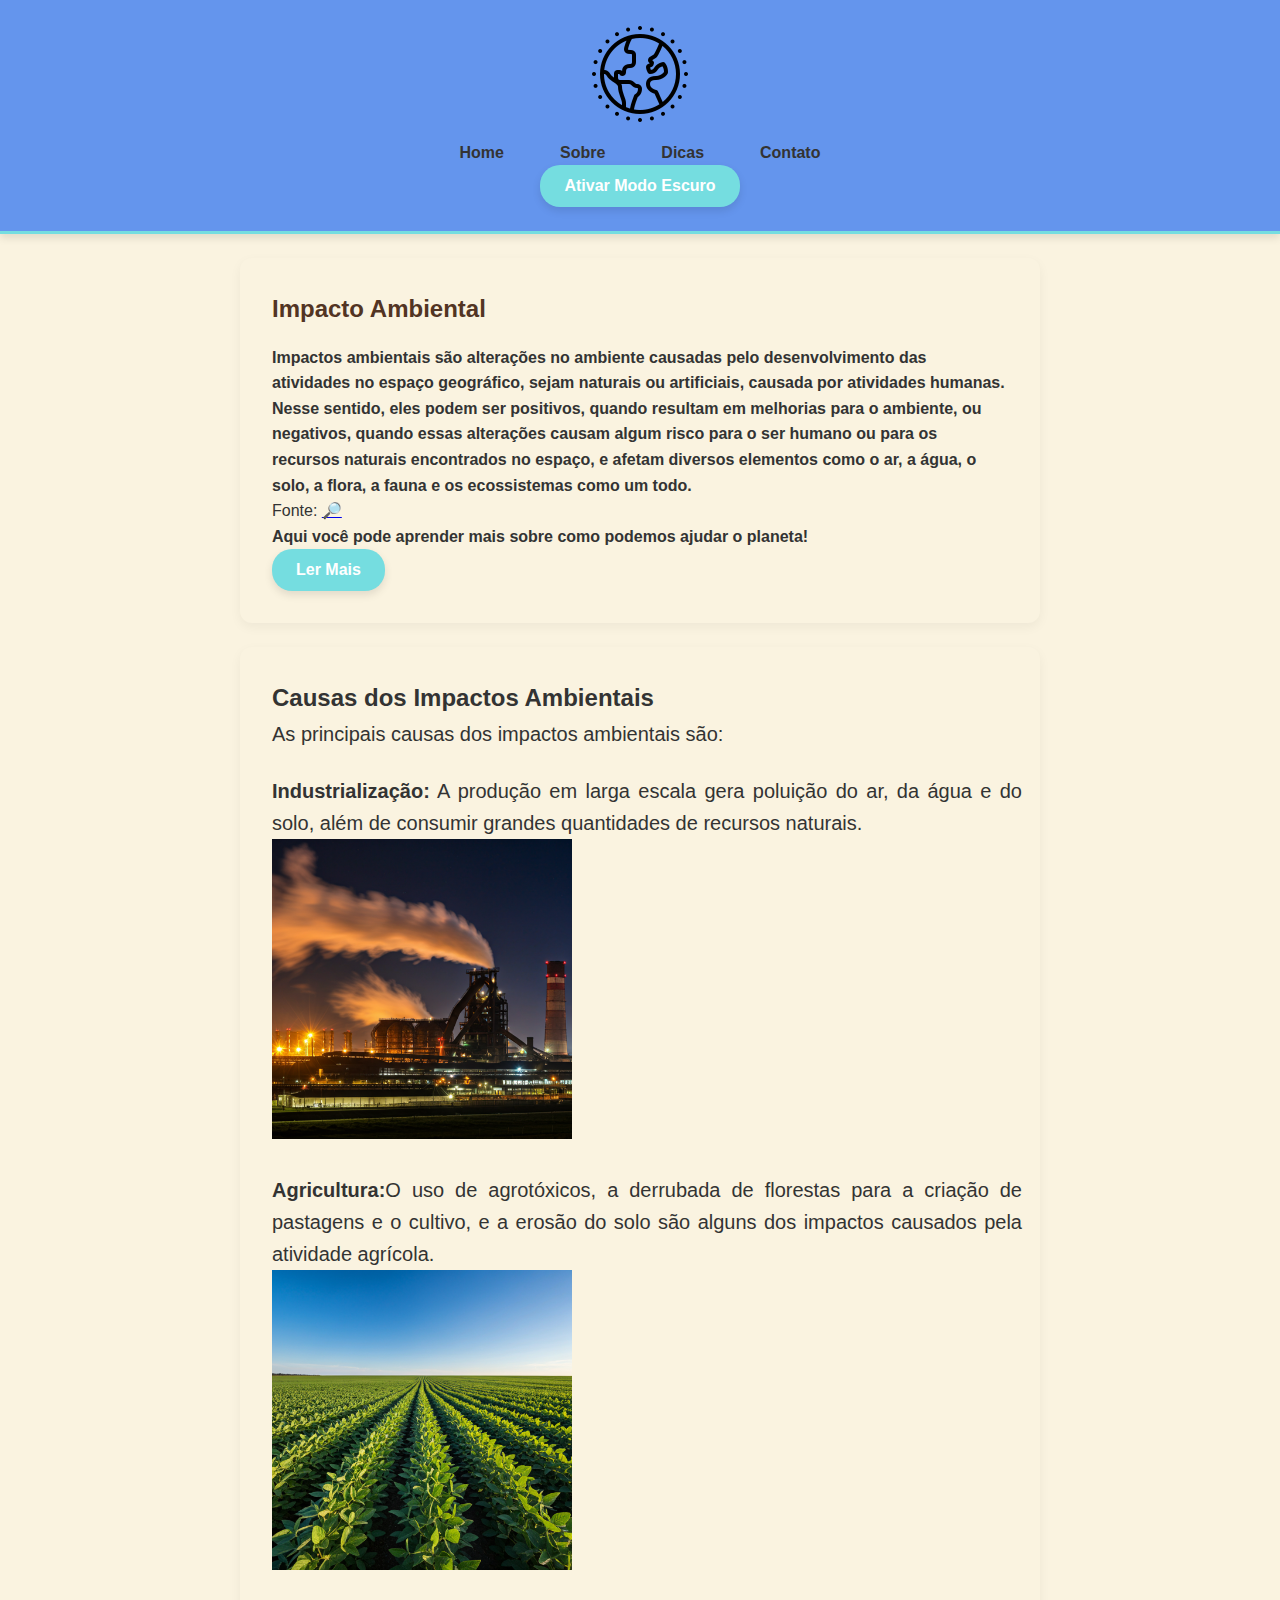
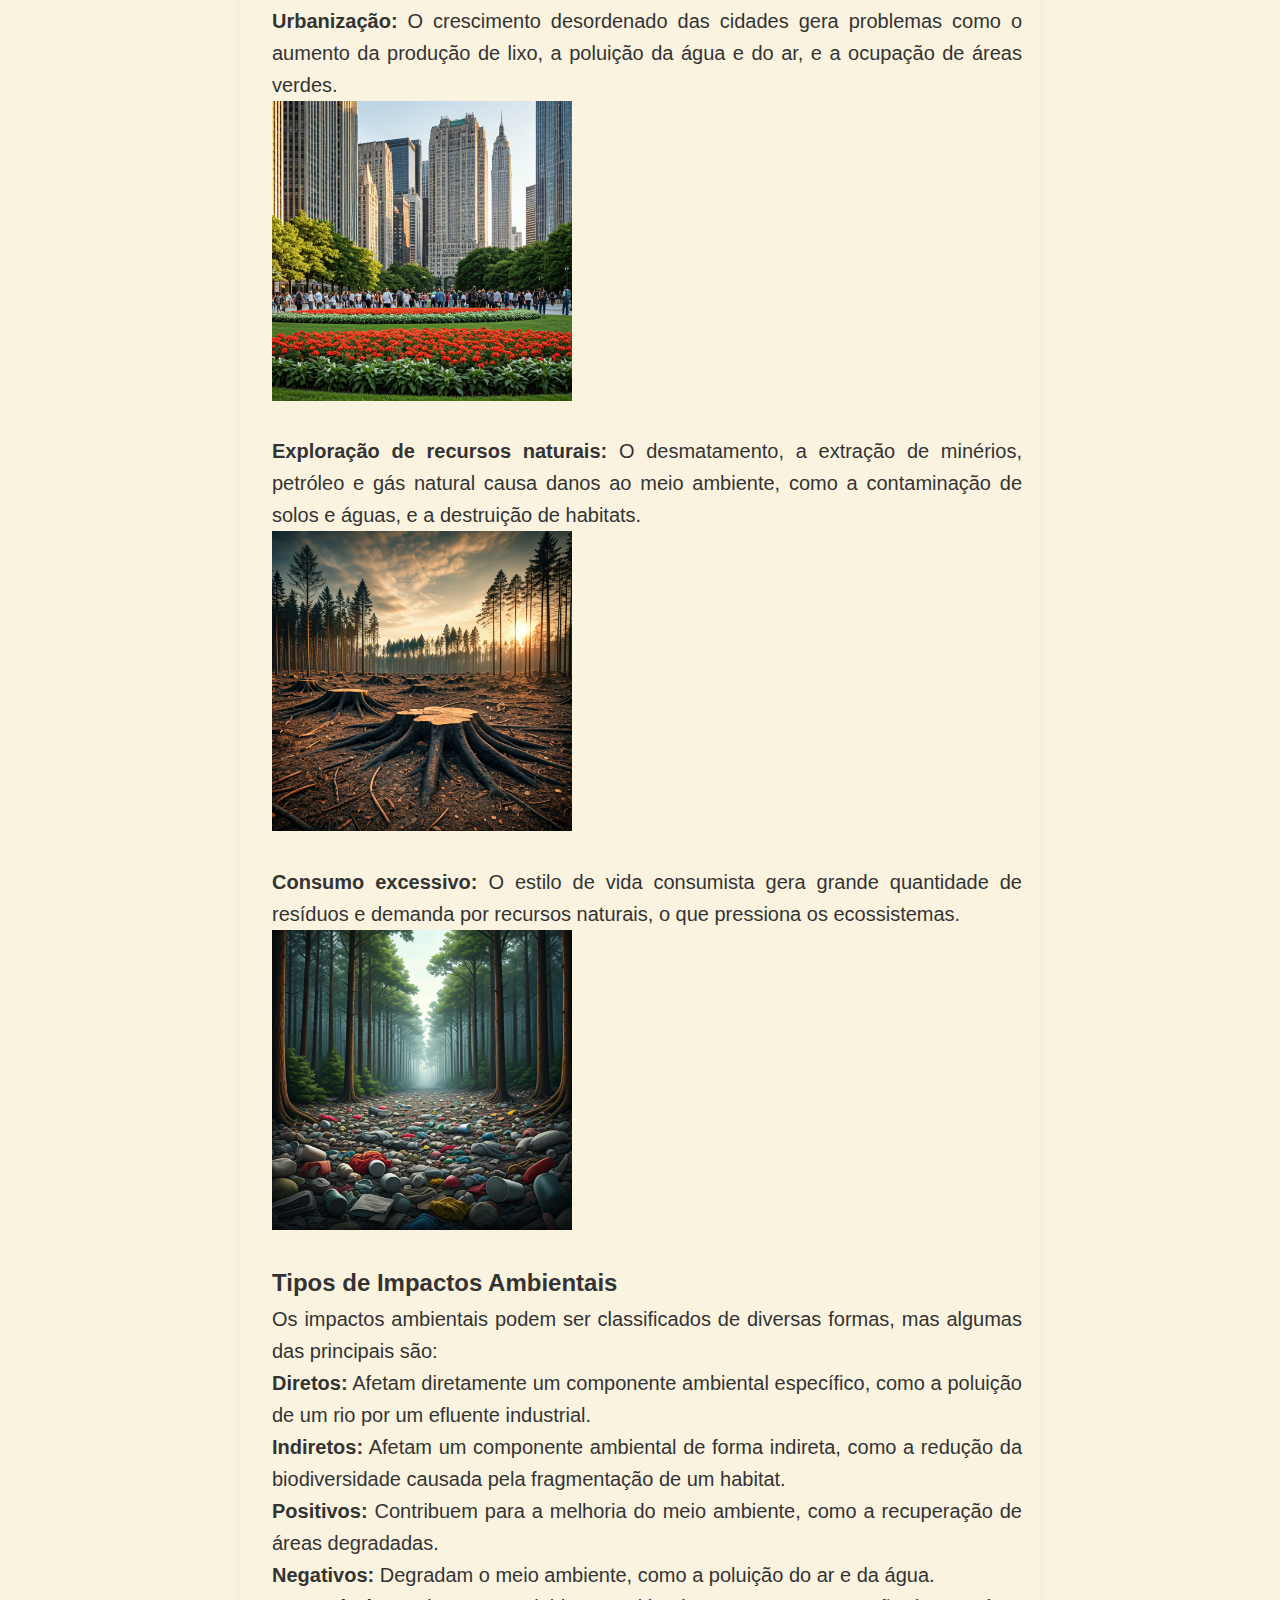
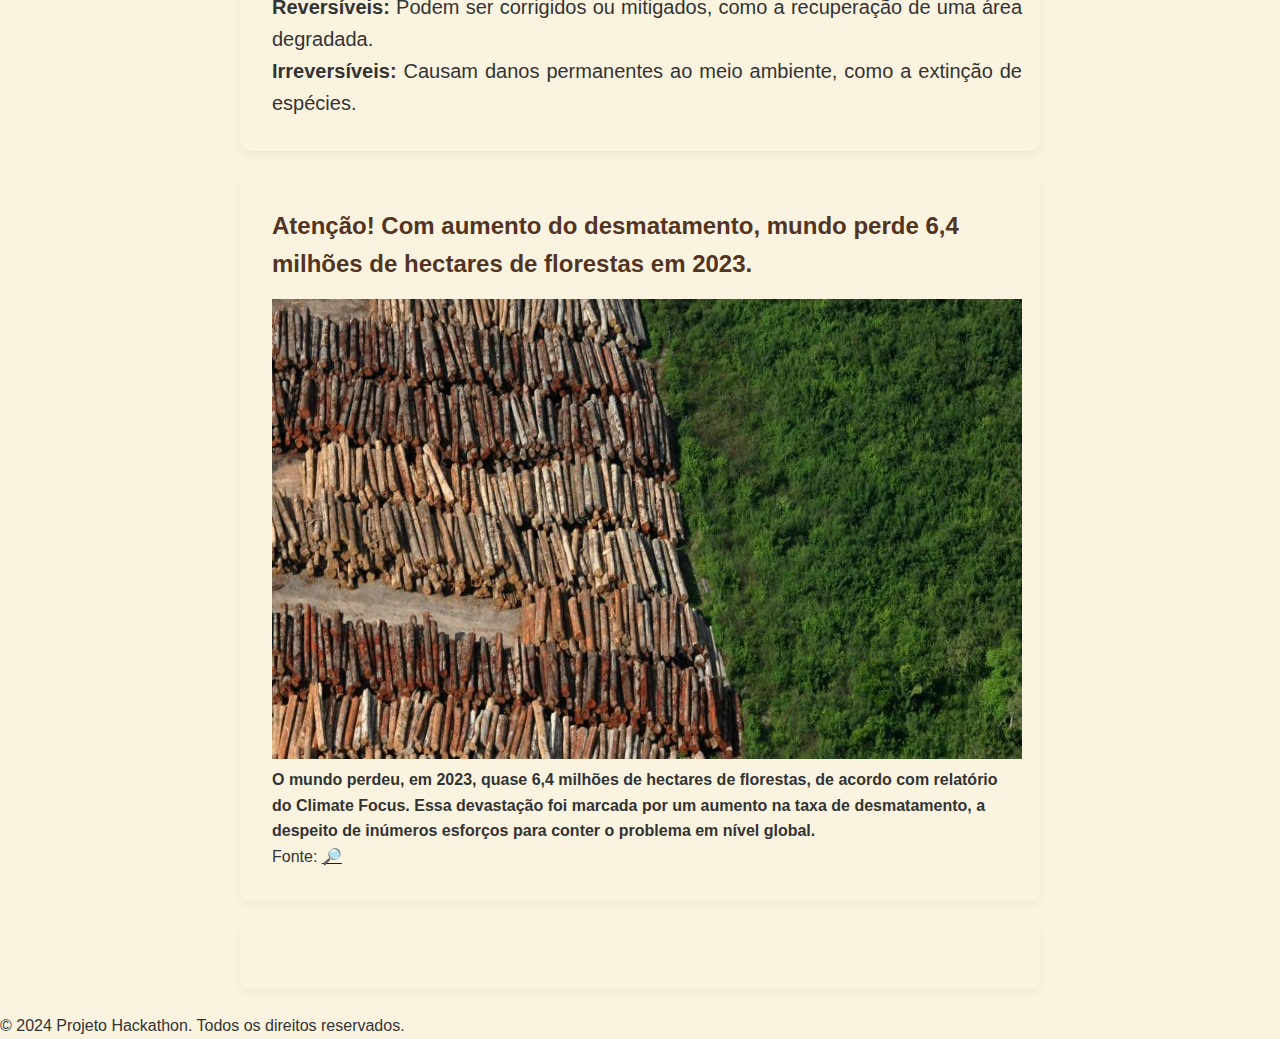
<file: index.html>
<!DOCTYPE html>
<html lang="pt-br">
<head>
    <meta charset="UTF-8">
    <meta name="viewport" content="width=device-width, initial-scale=1.0">
    <title>Projeto Hackathon</title>
    <link rel="stylesheet" href="./css/style.css">
</head>
<body>
    <header>
        <img src="./image/icon earth.png" alt="Ícone da Terra">
        <nav>
            <ul>
                <li><a href="./index.html">Home</a></li>
                <li><a href="./pages/about/about.html">Sobre</a></li>
                <li><a href="./pages/tips/tips.html">Dicas</a></li>
                <li><a href="./pages/contact/contact.html">Contato</a></li>
            </ul>
        </nav>
        <button id="dark-mode-toggle">Ativar Modo Escuro</button>
    </header>

    <main>
        <section aria-labelledby="impacto-ambiental">
            <h1 id="impacto-ambiental">Impacto Ambiental</h1>
            <h4>Impactos ambientais são alterações no ambiente causadas pelo desenvolvimento das atividades no espaço geográfico, sejam naturais ou artificiais, causada por atividades humanas. Nesse sentido, eles podem ser positivos, quando resultam em melhorias para o ambiente, ou negativos, quando essas alterações causam algum risco para o ser humano ou para os recursos naturais encontrados no espaço, e afetam diversos elementos como o ar, a água, o solo, a flora, a fauna e os ecossistemas como um todo.</h4>
            <p>Fonte: <a href="https://brasilescola.uol.com.br/o-que-e/geografia/o-que-e-impacto-ambiental.htm" target="_blank">🔎</a></p>
            <h4>Aqui você pode aprender mais sobre como podemos ajudar o planeta!</h4>
            <button id="learn-more-btn">Ler Mais</button>
        </section>

        <section id="impactoAmbientalCausas">
            <h2>Causas dos Impactos Ambientais</h2>
            <p class="texto">As principais causas dos impactos ambientais são:</p> <br>
            <article>
                <p class="texto">
                    <strong>Industrialização:</strong> A produção em larga escala gera poluição do ar, da água e do solo, além de consumir grandes quantidades de recursos naturais. <br>
                    <img src="image/industrializacao.png" alt="Industrialização" height="300px" width="300px">
                </p><br>

                <p class="texto">
                    <strong>Agricultura:</strong>O uso de agrotóxicos, a derrubada de florestas para a criação de pastagens e o cultivo, e a erosão do solo são alguns dos impactos causados pela atividade agrícola. <br>
                    <img src="image/agricultura.png" alt="agricultura" height="300px" width="300px">
                    
                </p><br>

                <p class="texto">
                    <strong>Urbanização:</strong> O crescimento desordenado das cidades gera problemas como o aumento da produção de lixo, a poluição da água e do ar, e a ocupação de áreas verdes. <br>
                    <img src="image/urbanizacao.png" alt="Urbanização" height="300px" width="300px">
                </p><br>

                <p class="texto">
                    <strong>Exploração de recursos naturais:</strong> O desmatamento, a extração de minérios, petróleo e gás natural causa danos ao meio ambiente, como a contaminação de solos e águas, e a destruição de habitats. <br>
                    <img src="image/desmatamento2.png" alt="Exploração de recursos naturais" height="300px" width="300px">
                </p><br>

                <p class="texto">
                    <strong>Consumo excessivo:</strong> O estilo de vida consumista gera grande quantidade de resíduos e demanda por recursos naturais, o que pressiona os ecossistemas. <br>
                    <img src="image/consumoExcessivo.png" alt="Consumo excessivo" height="300px" width="300px">
                </p>
            </article><br>

            <h2>Tipos de Impactos Ambientais</h2>
            <p class="texto">Os impactos ambientais podem ser classificados de diversas formas, mas algumas das principais são:</p>

            <article>
                <p class="texto">
                    <strong>Diretos:</strong> Afetam diretamente um componente ambiental específico, como a poluição de um rio por um efluente industrial. <br>
                    <strong>Indiretos:</strong> Afetam um componente ambiental de forma indireta, como a redução da biodiversidade causada pela fragmentação de um habitat. <br>
                    <strong>Positivos:</strong> Contribuem para a melhoria do meio ambiente, como a recuperação de áreas degradadas. <br>
                    <strong>Negativos:</strong> Degradam o meio ambiente, como a poluição do ar e da água. <br>
                    <strong>Reversíveis:</strong> Podem ser corrigidos ou mitigados, como a recuperação de uma área degradada. <br>
                    <strong>Irreversíveis:</strong> Causam danos permanentes ao meio ambiente, como a extinção de espécies.
                </p>
            </article>

        </section>

        <section aria-labelledby="desmatamento">
            <h1 id="desmatamento">Atenção! Com aumento do desmatamento, mundo perde 6,4 milhões de hectares de florestas em 2023.</h1>
            <article>
                <img src="./image/desmatamento.jpg" alt="Desmatamento">
                <h4>O mundo perdeu, em 2023, quase 6,4 milhões de hectares de florestas, de acordo com relatório do Climate Focus. Essa devastação foi marcada por um aumento na taxa de desmatamento, a despeito de inúmeros esforços para conter o problema em nível global.</h4>
                <p>Fonte: <a href="https://umsoplaneta.globo.com/indicadores/desmatamento-no-brasil/noticia/2024/10/08/com-aumento-do-desmatamento-mundo-perde-64-milhoes-de-hectares-de-florestas-em-2023.ghtml" target="_blank">🔎</a></p>
            </article>
        </section>

        <section aria-labelledby="noticias">
            <article>
                
            </article>
        </section>

    </main>

    <footer>
        <p>&copy; 2024 Projeto Hackathon. Todos os direitos reservados.</p>
    </footer>

    <script src="./js/script.js"></script>
</body>
</html>
</file>
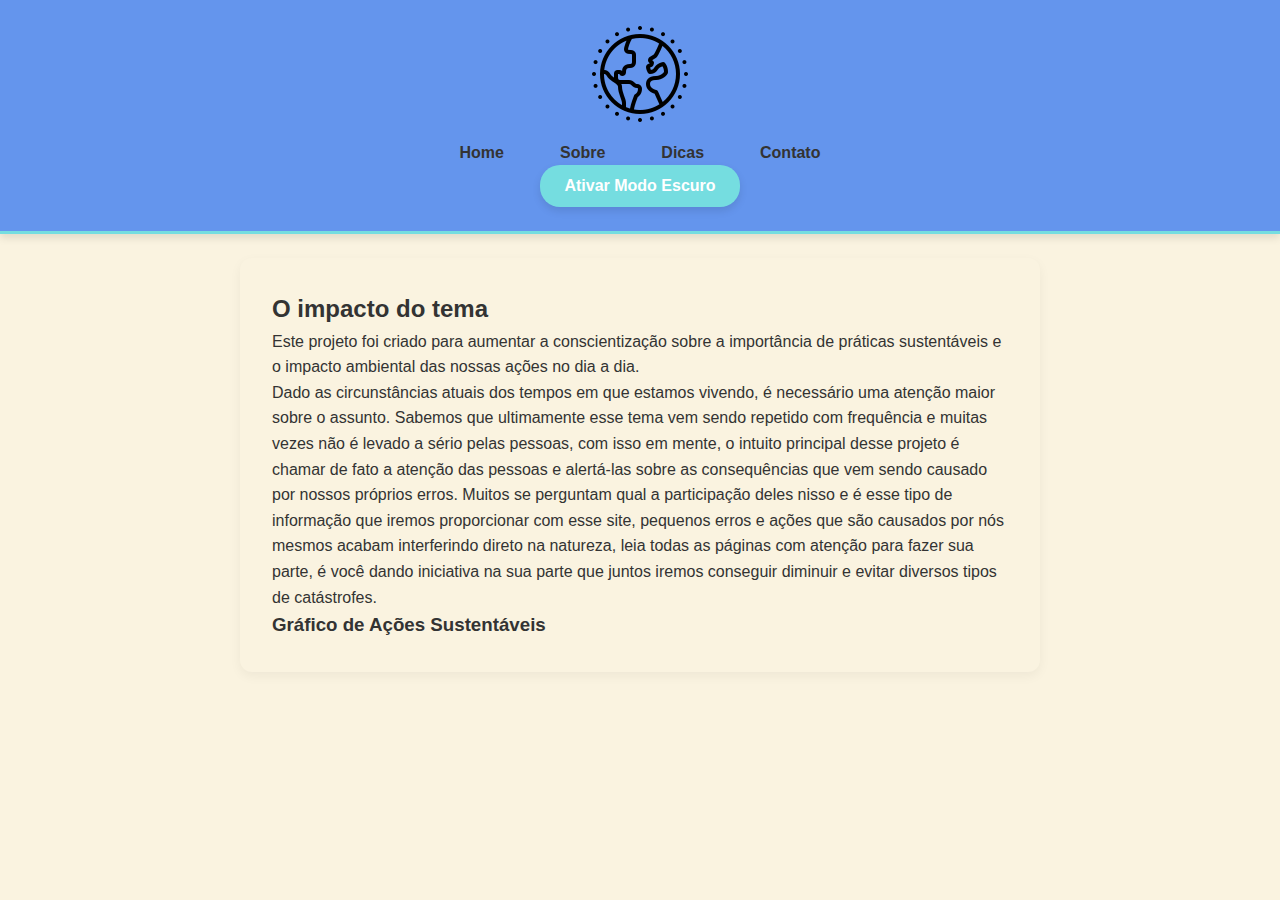
<file: pages/about/about.html>
<!-- about.html -->
<!DOCTYPE html>
<html lang="pt-br">

<head>
    <meta charset="UTF-8">
    <meta name="viewport" content="width=device-width, initial-scale=1.0">
    <title>Sobre | Hackathon Projeto</title>
    <link rel="stylesheet" href="../../css/style.css">
    <link rel="stylesheet" href="about.css">
</head>

<body>
    <header>
        <img src="../../image/icon earth.png" alt="Ícone da Terra">
        <nav>
            <ul>
                <li><a href="../../index.html">Home</a></li>
                <li><a href="../about/about.html">Sobre</a></li>
                <li><a href="../tips/tips.html">Dicas</a></li>
                <li><a href="../contact/contact.html">Contato</a></li>
            </ul>
        </nav>
        <button id="dark-mode-toggle">Ativar Modo Escuro</button>
    </header>

    <section id="about-content">
        <h2>O impacto do tema</h2>
        <p>Este projeto foi criado para aumentar a conscientização sobre a importância de práticas sustentáveis e o
            impacto ambiental das nossas ações no dia a dia.</p>
        <p>Dado as circunstâncias atuais dos tempos em que estamos vivendo, é necessário uma atenção maior sobre o assunto.
            Sabemos que ultimamente esse tema vem sendo repetido com frequência e muitas vezes não é levado a sério pelas pessoas,
            com isso em mente, o intuito principal desse projeto é chamar de fato a atenção das pessoas e alertá-las sobre as consequências
            que vem sendo causado por nossos próprios erros.
            Muitos se perguntam qual a participação deles nisso e é esse tipo de informação que iremos proporcionar com esse site, pequenos
            erros e ações que são causados por nós mesmos acabam interferindo direto na natureza, leia todas as páginas com atenção para fazer
            sua parte, é você dando iniciativa na sua parte que juntos iremos conseguir diminuir e evitar diversos tipos de catástrofes.
        </p>

        <h3>Gráfico de Ações Sustentáveis</h3>
        <div id="graph" class="graph">
            <button id="show-graph-btn">Mostrar Gráfico</button>
        </div>
    </section>

    <script src="../../js/script.js"></script>
</body>

</html>
</file>
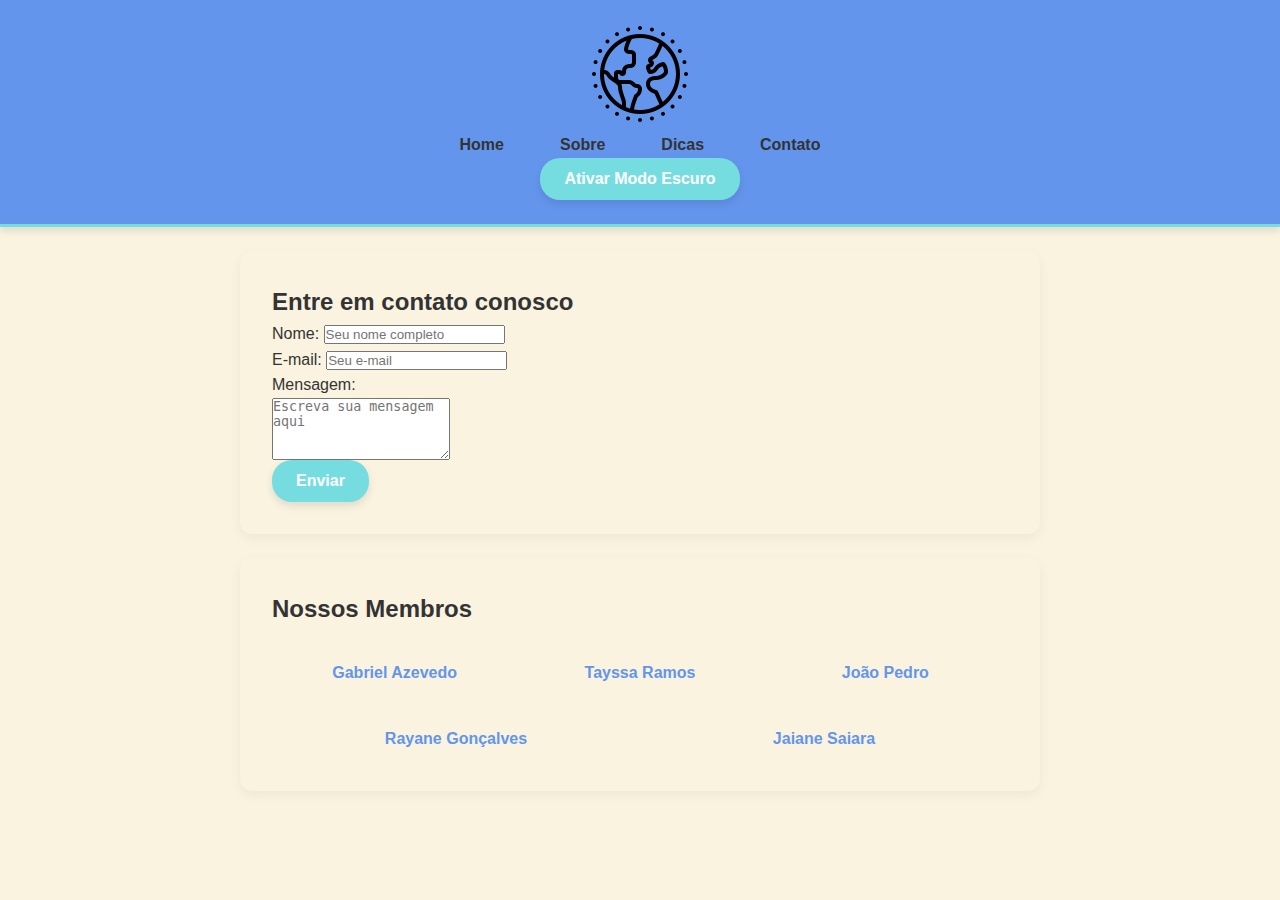
<file: pages/contact/contact.html>
<html lang="pt-br">

<head>
    <meta charset="UTF-8">
    <meta name="viewport" content="width=device-width, initial-scale=1.0">
    <title>Contato | Hackathon Projeto</title>
    <link rel="stylesheet" href="../../css/style.css">
    <link rel="stylesheet" href="contact.css">
</head>

<body>
    <header>
        <img src="../../image/icon earth.png" alt="Ícone da Terra">
        <nav>
            <ul>
                <li><a href="../../index.html">Home</a></li>
                <li><a href="../about/about.html">Sobre</a></li>
                <li><a href="../tips/tips.html">Dicas</a></li>
                <li><a href="../contact/contact.html">Contato</a></li>
            </ul>
        </nav>
        <button id="dark-mode-toggle">Ativar Modo Escuro</button>
    </header>

    <main>
        <section id="contact-content">
            <h2>Entre em contato conosco</h2>
            <form id="contact-form">
                <label for="name">Nome:</label>
                <input type="text" id="name" name="name" required placeholder="Seu nome completo"><br>

                <label for="email">E-mail:</label>
                <input type="email" id="email" name="email" required placeholder="Seu e-mail"><br>

                <label for="message">Mensagem:</label><br>
                <textarea id="message" name="message" rows="4" required
                    placeholder="Escreva sua mensagem aqui"></textarea><br>

                <button type="submit" class="btn-submit">Enviar</button>
            </form>
            <div id="contact-response"></div>
        </section>
        <section id="team">
            <h2>Nossos Membros</h2>
            <div class="team-container">
                <div class="team-member">
                    <a href="https://github.com/BaagrieL" target="_blank">Gabriel Azevedo</a>
                </div>
                <div class="team-member">
                    <a href="https://github.com/Tayssa2212" target="_blank">Tayssa Ramos</a>
                </div>
                <div class="team-member">
                    <a href="https://github.com/JoaoPedroC-Dev" target="_blank">João Pedro</a>
                </div>
            </div>
            <div class="team-container">
                <div class="team-member">
                    <a href="https://github.com/rayanegoncalvesaraujo" target="_blank">Rayane Gonçalves</a>
                </div>
                <div class="team-member">
                    <a href="https://github.com/Jaiane-Saiara" target="_blank">Jaiane Saiara</a>
                </div>
            </div>
        </section>
    </main>

    <script src="../../js/script.js"></script>
</body>

</html>
</file>
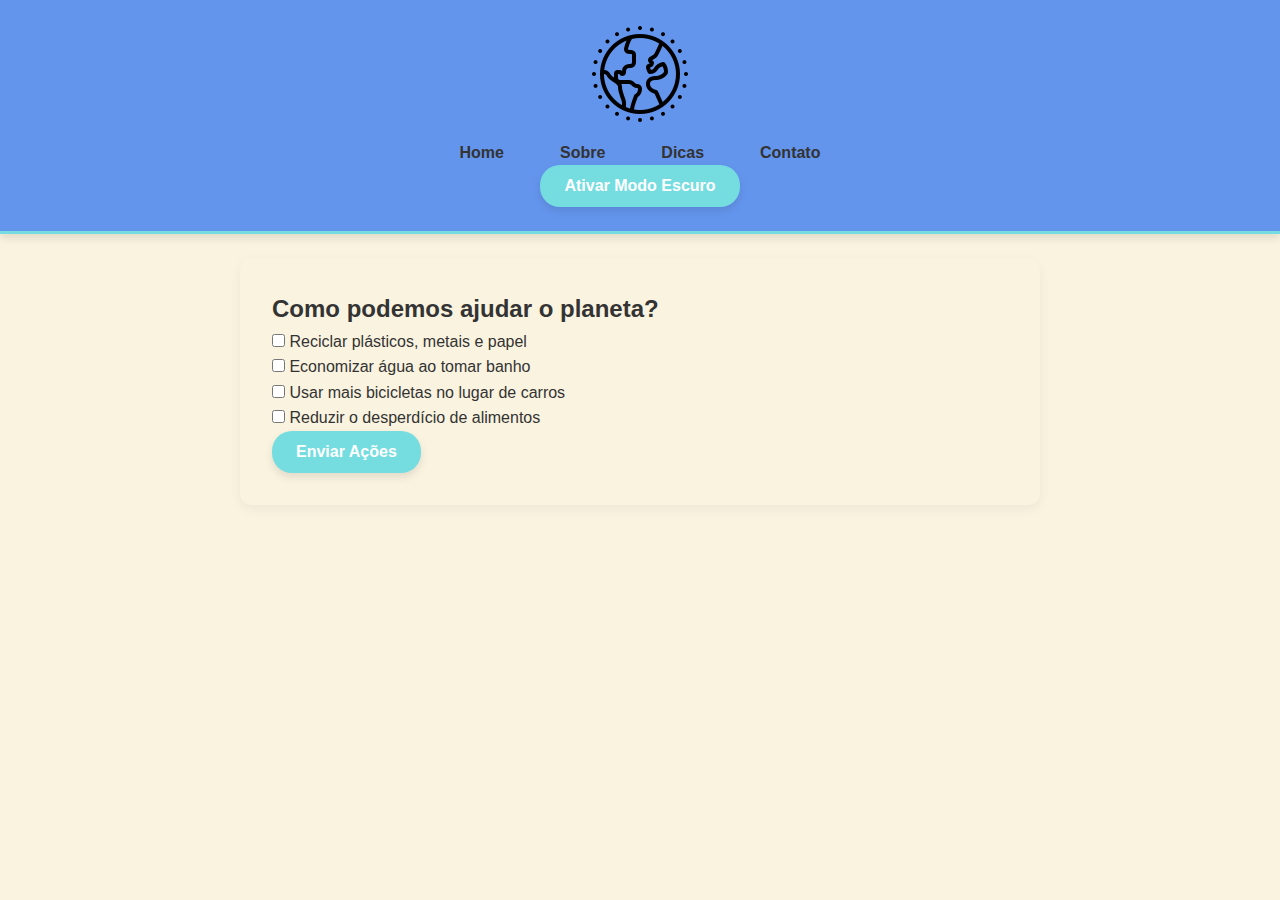
<file: pages/tips/tips.html>
<!-- tips.html -->
<!DOCTYPE html>
<html lang="pt-br">
<head>
    <meta charset="UTF-8">
    <meta name="viewport" content="width=device-width, initial-scale=1.0">
    <title>Dicas | Hackathon Projeto</title>
    <link rel="stylesheet" href="../../css/style.css">
    <link rel="stylesheet" href="./tips.css">
</head>
<body>
    <header>
        <img src="../../image/icon earth.png" alt="Ícone da Terra">
        <nav>
            <ul>
                <li><a href="../../index.html">Home</a></li>
                <li><a href="../about/about.html">Sobre</a></li>
                <li><a href="../tips/tips.html">Dicas</a></li>
                <li><a href="../contact/contact.html">Contato</a></li>
            </ul>
        </nav>
        <button id="dark-mode-toggle">Ativar Modo Escuro</button>
    </header>

    <section id="tips-content">
        <h2>Como podemos ajudar o planeta?</h2>
        <form id="tips-form">
            <label>
                <input type="checkbox" id="recycling"> Reciclar plásticos, metais e papel
            </label><br>
            <label>
                <input type="checkbox" id="saving-water"> Economizar água ao tomar banho
            </label><br>
            <label>
                <input type="checkbox" id="using-bikes"> Usar mais bicicletas no lugar de carros
            </label><br>
            <label>
                <input type="checkbox" id="reducing-waste"> Reduzir o desperdício de alimentos
            </label><br>
            <button type="submit">Enviar Ações</button>
        </form>
        <div id="tips-response"></div>
    </section>

    <script src="../../js/script.js"></script>
</body>
</html>
</file>
<file: pages/about/about.css>
:root {
    /* Variáveis para o tema claro */
    --color1: cornflowerblue;
    --color2: #75dde0;
    --color3: #333;
    --color4: #523423;
    --background: #FAF3E0;
    --text-color: #333;
}

:root[data-theme="dark"] {
    /* Variáveis para o tema escuro */
    --color1: #1e90ff;
    --color2: #4aa3a5;
    --color3: #FAF3E0;
    --color4: #c1a87d;
    --background: #1a1a1a;
    --text-color: #FAF3E0;
}

/* Botões */
button {
    padding: 12px 24px;
    background-color: var(--color2);
    color: white;
    border: none;
    border-radius: 20px;
    cursor: pointer;
    font-size: 1rem;
    font-weight: bold;
    transition: background-color 0.3s, transform 0.1s;
    box-shadow: 0 4px 8px rgba(0, 0, 0, 0.1);
}

button:hover {
    background-color: var(--color1);
    transform: scale(1.05);
}

/* Ocultar elementos gráficos */
.graph {
    display: none;
}
</file>
<file: pages/contact/contact.css>
:root {
    /* Variáveis para o tema claro */
    --color1: cornflowerblue;
    --color2: #75dde0;
    --color3: #333;
    --color4: #523423;
    --background: #FAF3E0;
    --text-color: #333;
}

:root[data-theme="dark"] {
    /* Variáveis para o tema escuro */
    --color1: #1e90ff;
    --color2: #4aa3a5;
    --color3: #FAF3E0;
    --color4: #c1a87d;
    --background: #1a1a1a;
    --text-color: #FAF3E0;
}

/* Botões */
button {
    padding: 12px 24px;
    background-color: var(--color2);
    color: white;
    border: none;
    border-radius: 20px;
    cursor: pointer;
    font-size: 1rem;
    font-weight: bold;
    transition: background-color 0.3s, transform 0.1s;
    box-shadow: 0 4px 8px rgba(0, 0, 0, 0.1);
}

button:hover {
    background-color: var(--color1);
    transform: scale(1.05);
}

/* Ocultar elementos gráficos */
.graph {
    display: none;
}

/* conteiners do time*/
.team-container {
    display: flex;
    justify-content: space-between;
    flex-wrap: wrap;
    margin-top: 1.5rem;
}

/* Para 3 colunas */
.team-member {
    flex: 1 1 30%; 
    text-align: center;
    margin: 0.5rem;
}

.team-member a {
    color: var(--color1);
    text-decoration: none;
    font-weight: bold;
    transition: color 0.3s;
}

.team-member a:hover {
    color: var(--color2);
}

/* Para 2 colunas */
.team-container:last-of-type .team-member {
    flex: 1 1 45%; 
}
</file>
<file: pages/tips/tips.css>
@import url(../../css);

/* Botões */
button {
    padding: 12px 24px;
    background-color: var(--color2);
    color: white;
    border: none;
    border-radius: 20px;
    cursor: pointer;
    font-size: 1rem;
    font-weight: bold;
    transition: background-color 0.3s, transform 0.1s;
    box-shadow: 0 4px 8px rgba(0, 0, 0, 0.1);
}

button:hover {
    background-color: var(--color1);
    transform: scale(1.05);
}

/* Ocultar elementos gráficos */
.graph {
    display: none;
}
</file>
<file: css/style.css>
/* Reset básico */
* {
    margin: 0;
    padding: 0;
    box-sizing: border-box;
}

:root {
    /* Variáveis para o tema claro */
    --color1: cornflowerblue;
    --color2: #75dde0;
    --color3: #333;
    --color4: #523423;
    --background: #FAF3E0;
    --text-color: #333;
}

:root[data-theme="dark"] {
    /* Variáveis para o tema escuro */
    --color1: #1e90ff;
    --color2: #4aa3a5;
    --color3: #FAF3E0;
    --color4: #c1a87d;
    --background: #1a1a1a;
    --text-color: #FAF3E0;
}

body {
    font-family: "Segoe UI", Tahoma, Geneva, Verdana, sans-serif;
    background-color: var(--background);
    color: var(--text-color);
    line-height: 1.6;
}

/* Estilo do Cabeçalho */
header {
    background-color: var(--color1);
    color: var(--text-color);
    padding: 1.5rem;
    text-align: center;
    border-bottom: 3px solid var(--color2);
    box-shadow: 0 4px 8px rgba(0, 0, 0, 0.1);
}

header h1 {
    font-size: 2rem;
    margin: 0;
    font-weight: bold;
}

/* Navegação */
nav ul {
    list-style-type: none;
    padding: 0;
    display: flex;
    justify-content: center;
    gap: 1.5rem;
    margin-top: 0.5rem;
}

nav a {
    color: var(--text-color);
    text-decoration: none;
    font-weight: 600;
    font-size: 1rem;
    padding: 0.5rem 1rem;
    border-radius: 5px;
    transition: background-color 0.3s, color 0.3s;
}

nav a:hover {
    background-color: var(--color1);
    color: var(--background);
}

/* Seções */
section {
    padding: 2rem;
    background-color: var(--background);
    margin: 1.5rem 0;
    border-radius: 12px;
    box-shadow: 0 4px 12px rgba(0, 0, 0, 0.05);
    max-width: 800px;
    margin-left: auto;
    margin-right: auto;
}

/* Títulos das Seções */
section h1 {
    color: var(--color4);
    font-size: 1.5rem;
    margin-bottom: 1rem;
}

/* Botões */
button {
    padding: 12px 24px;
    background-color: var(--color2);
    color: white;
    border: none;
    border-radius: 20px;
    cursor: pointer;
    font-size: 1rem;
    font-weight: bold;
    transition: background-color 0.3s, transform 0.1s;
    box-shadow: 0 4px 8px rgba(0, 0, 0, 0.1);
}

button:hover {
    background-color: var(--color1);
    transform: scale(1.05);
}

/* Ocultar elementos gráficos */
.graph {
    display: none;
}

/* Responsividade */
@media (max-width: 700px) {
    nav ul {
        flex-direction: column;
        align-items: center;
    }

    header h1 {
        font-size: 1.75rem;
    }

    section {
        padding: 1.5rem;
    }

    button {
        width: 100%;
    }
}

.texto {
    width: 750px;
    font-size: 20px;
    text-align: justify;
}
</file>
